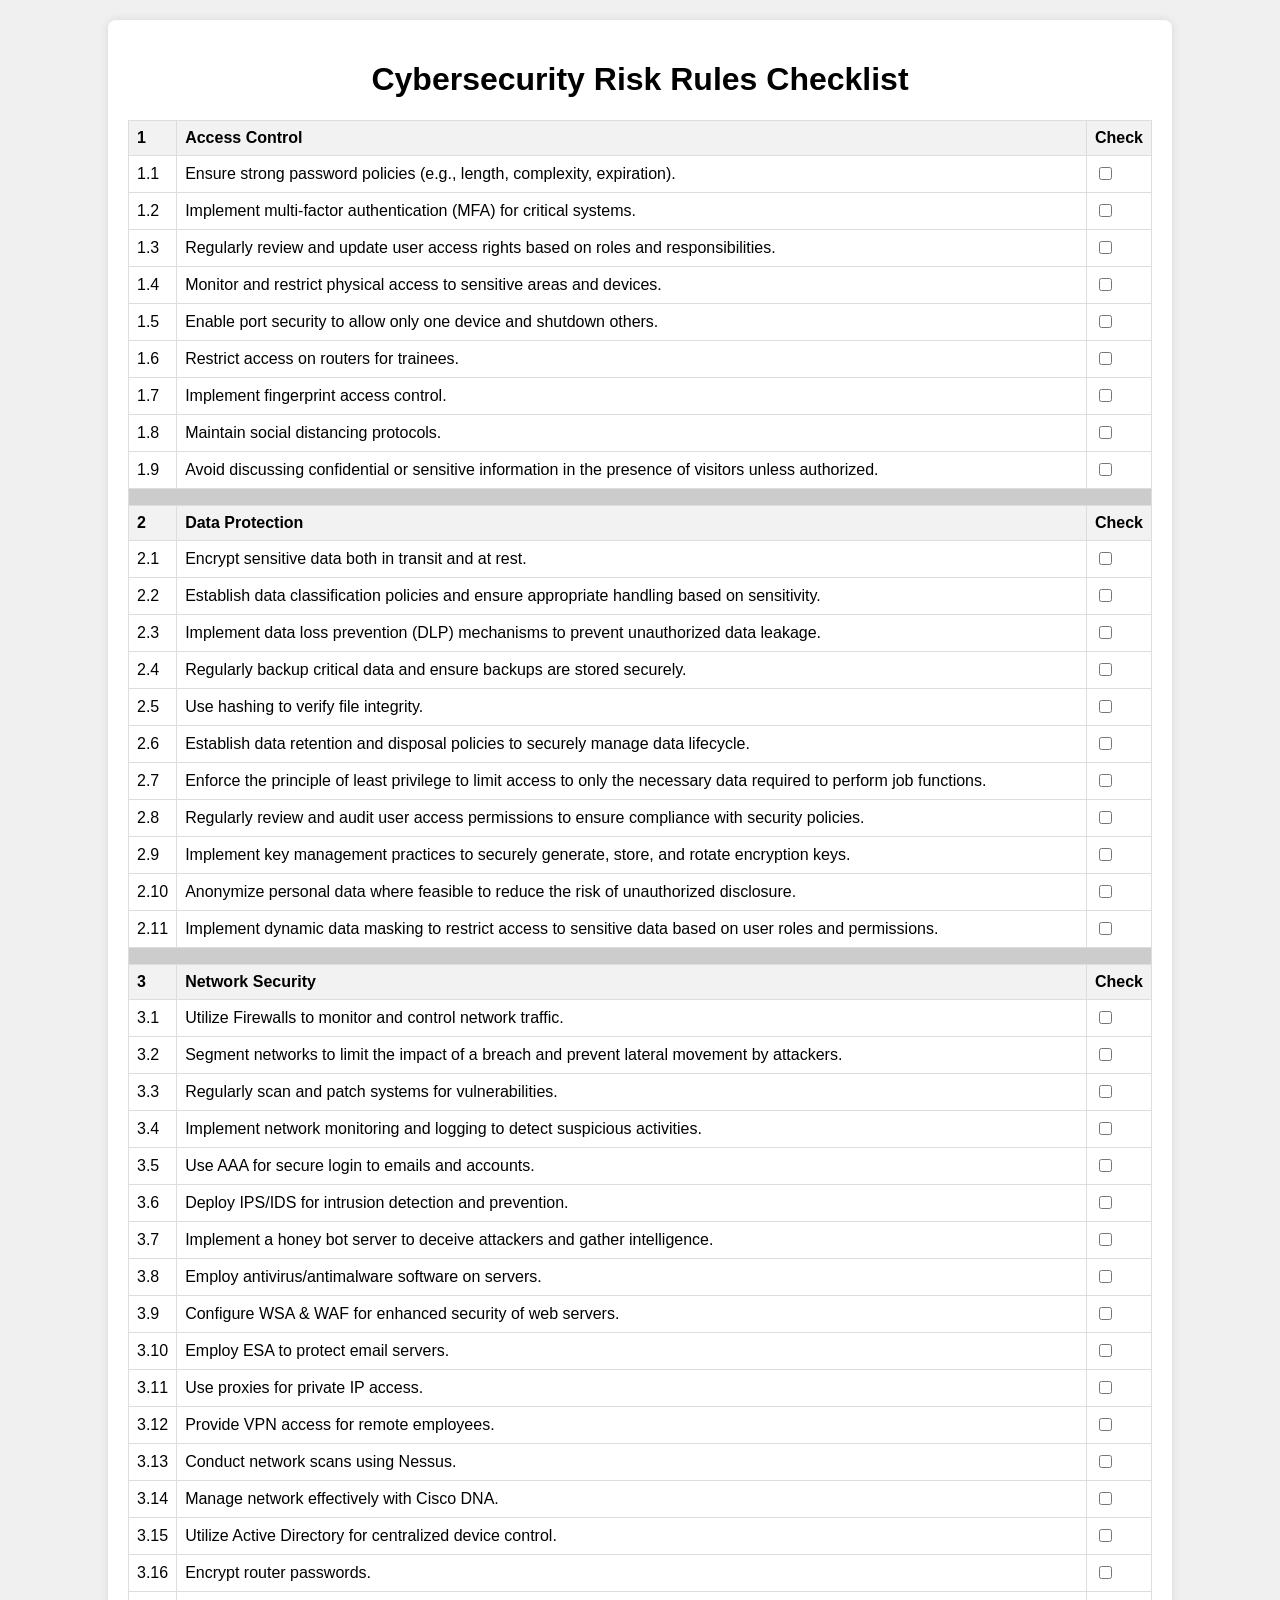
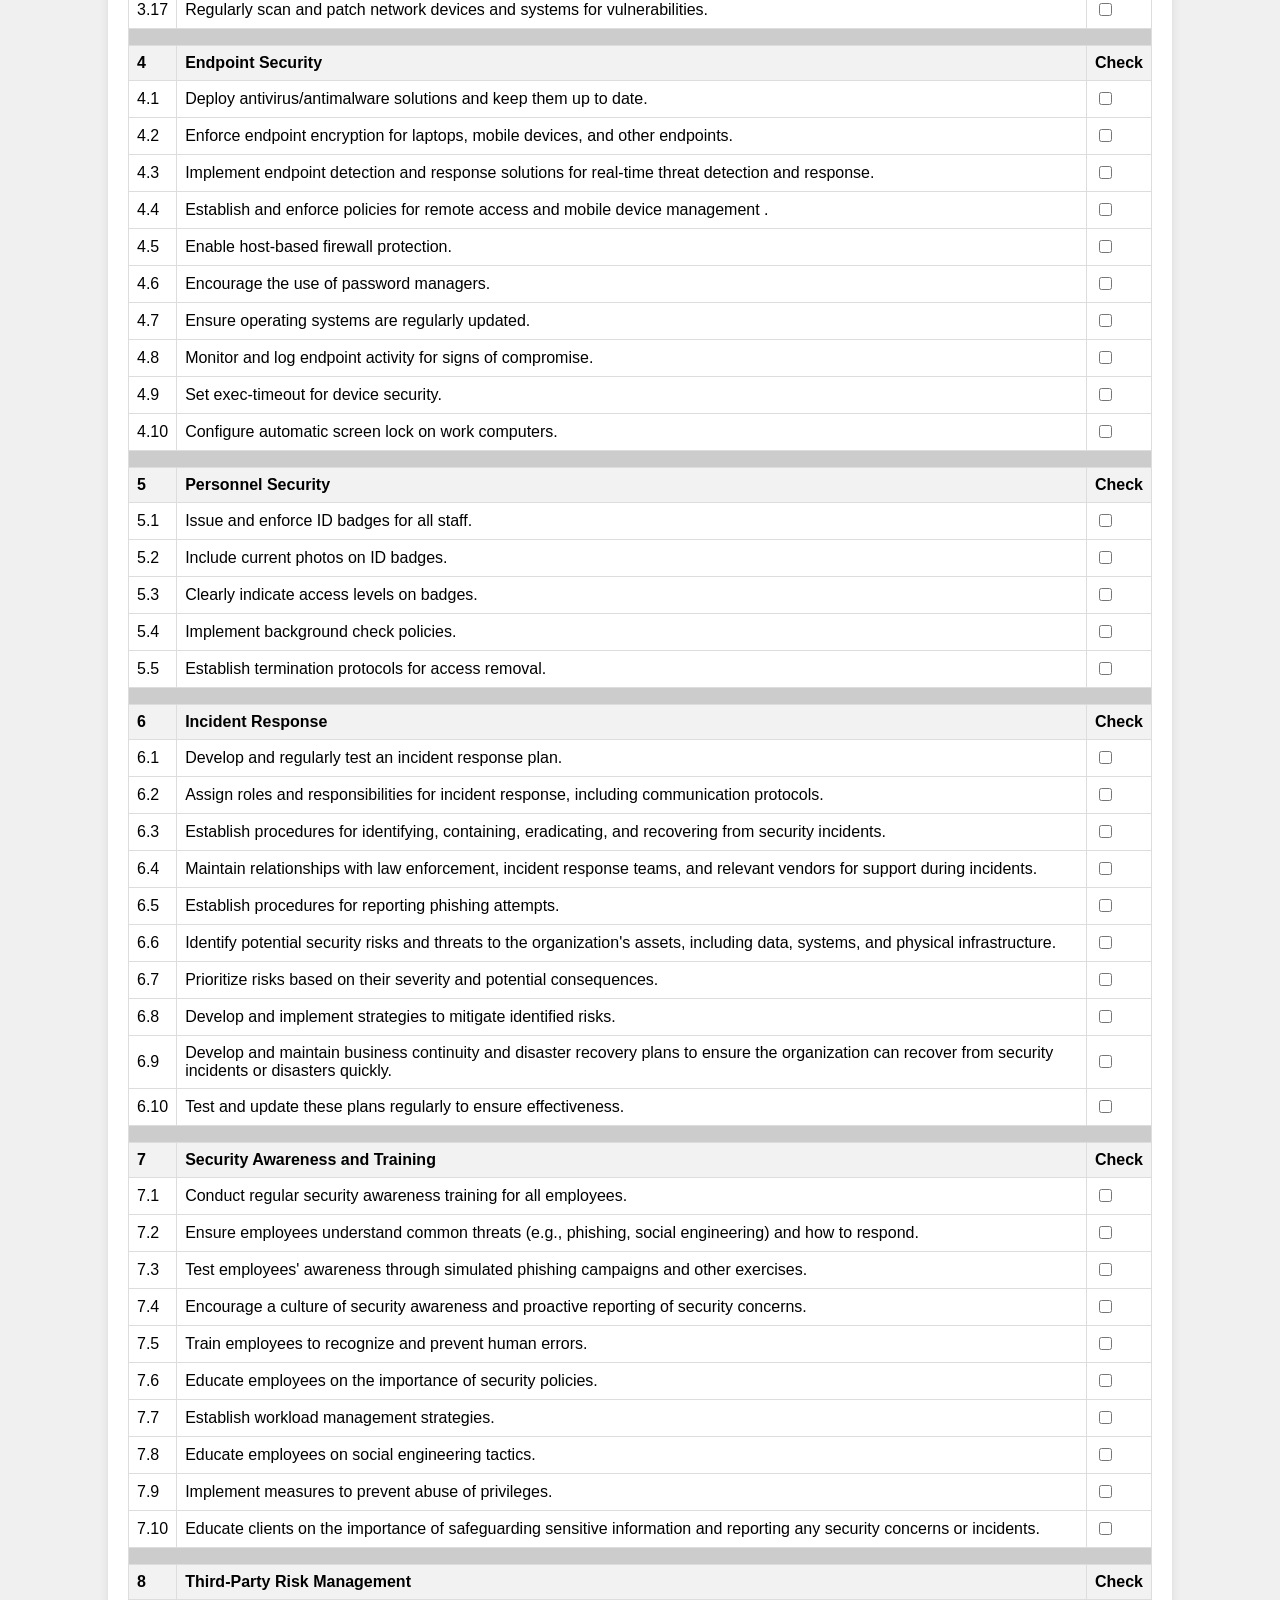
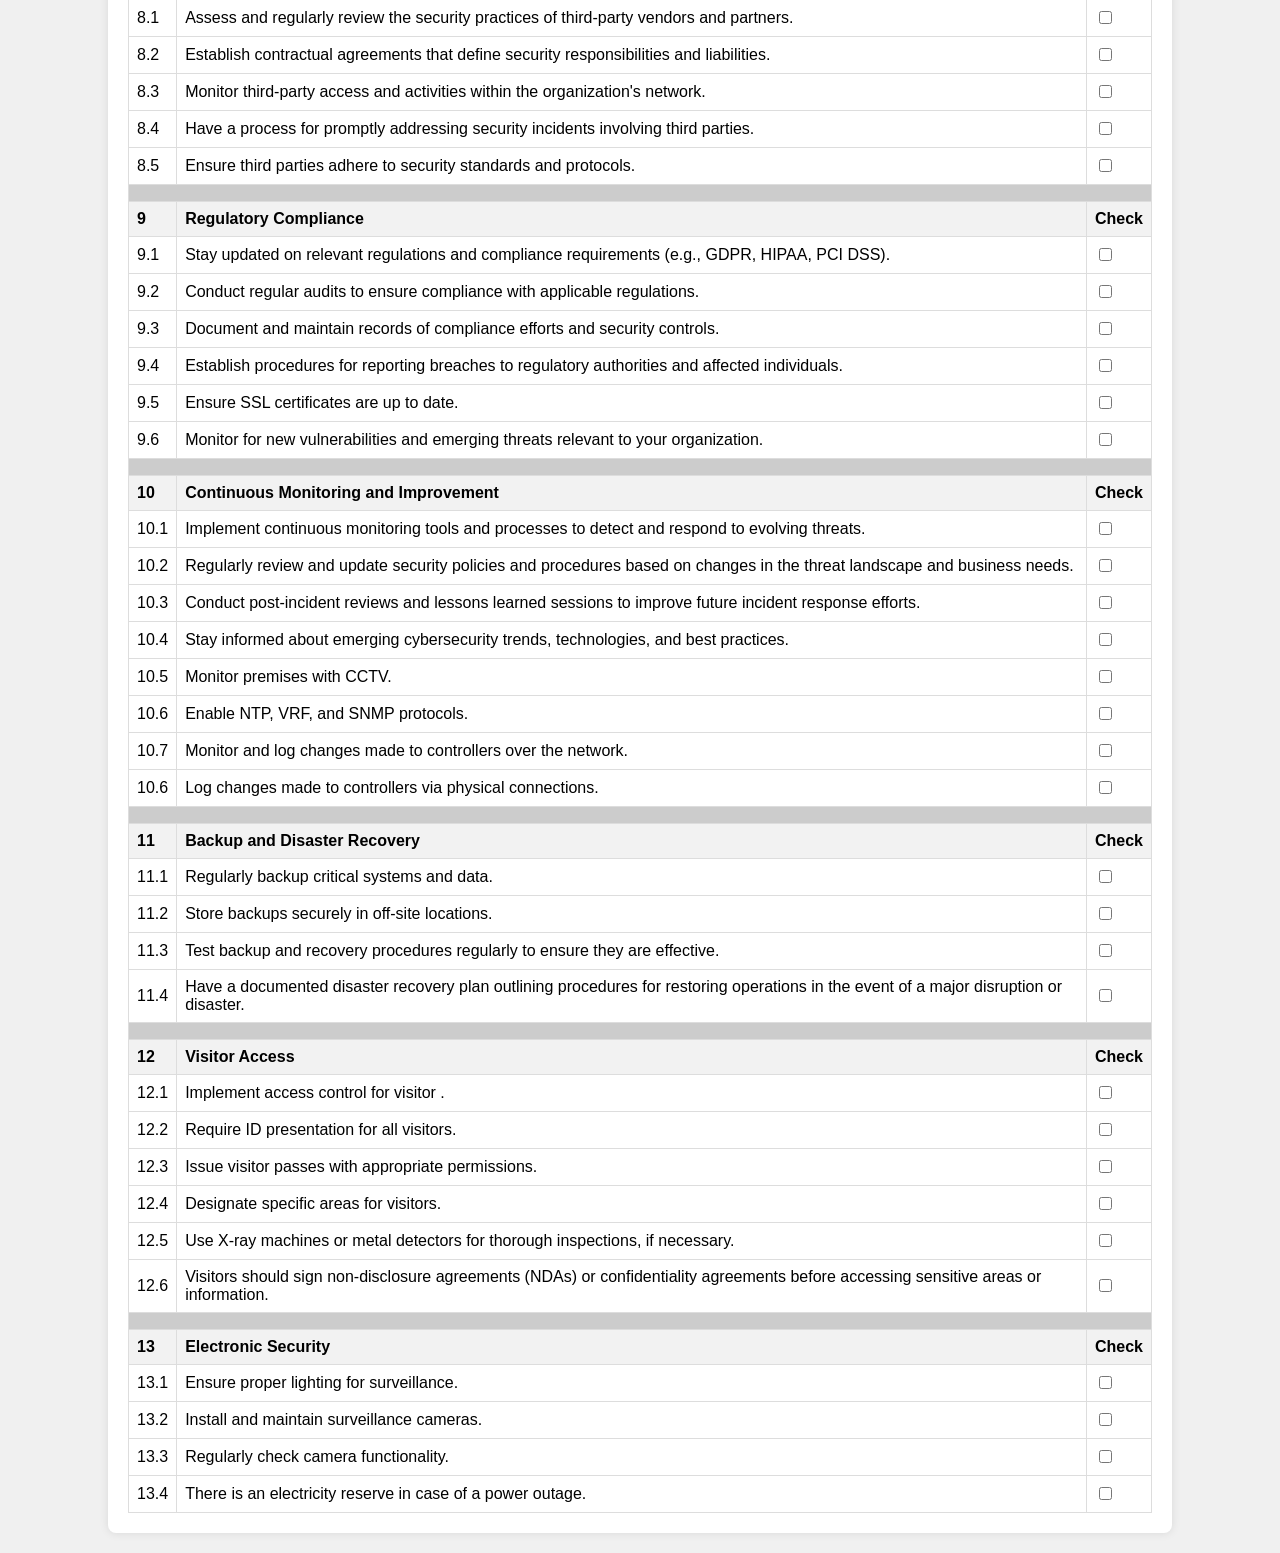
<file: index.html>
<!DOCTYPE html>
<html lang="en">
<head>
  <meta charset="UTF-8">
  <meta name="viewport" content="width=device-width, initial-scale=1.0">
  <title>Cybersecurity Risk Rules Checklist</title>
  <link rel="stylesheet" href="styles.css">
</head>
<body>
  <div class="container">
    <h1>Cybersecurity Risk Rules Checklist</h1>
    <table>
      <tr class="section-header access-control">
        <th>1</th>
        <th>Access Control</th>
        <th>Check</th>
      </tr>
      <tr >
        <td>1.1</td>
        <td>Ensure strong password policies (e.g., length, complexity, expiration).</td>
        <td><input type="checkbox"></td>
      </tr>
      <tr >
        <td>1.2</td>
        <td>Implement multi-factor authentication (MFA) for critical systems.</td>
        <td><input type="checkbox"></td>
      </tr>
      <tr >
        <td>1.3</td>
        <td>Regularly review and update user access rights based on roles and responsibilities.</td>
        <td><input type="checkbox"></td>
      </tr>
      <tr >
        <td>1.4</td>
        <td>Monitor and restrict physical access to sensitive areas and devices.</td>
        <td><input type="checkbox"></td>
      </tr>

      <tr >
        <td>1.5</td>
        <td>Enable port security to allow only one device and shutdown others.</td>
        <td><input type="checkbox"></td>
      </tr>

      <tr >
        <td>1.6</td>
        <td>Restrict access on routers for trainees.</td>
        <td><input type="checkbox"></td>
      </tr>

      <tr >
        <td>1.7</td>
        <td>Implement fingerprint access control. </td>
        <td><input type="checkbox"></td>
      </tr>

      <tr >
        <td>1.8</td>
        <td>Maintain social distancing protocols.        </td>
        <td><input type="checkbox"></td>
      </tr>

      <tr >
        <td>1.9</td>
        <td>Avoid discussing confidential or sensitive information in the presence of visitors unless authorized. </td>
        <td><input type="checkbox"></td>
      </tr>

   
      <!-- Line between sections -->
      <tr class="separator">
        <td colspan="3"></td>
      </tr>
      <tr class="section-header data-protection">
        <th>2</th>
        <th>Data Protection</th>
        <th>Check</th>
      </tr>
      <tr >
        <td>2.1</td>
        <td>Encrypt sensitive data both in transit and at rest.</td>
        <td><input type="checkbox"></td>
      </tr>
      <tr >
        <td>2.2</td>
        <td>Establish data classification policies and ensure appropriate handling based on sensitivity.</td>
        <td><input type="checkbox"></td>
      </tr>
      <tr >
        <td>2.3</td>
        <td>Implement data loss prevention (DLP) mechanisms to prevent unauthorized data leakage.</td>
        <td><input type="checkbox"></td>
      </tr>
      <tr >
        <td>2.4</td>
        <td>Regularly backup critical data and ensure backups are stored securely.</td>
        <td><input type="checkbox"></td>
      </tr>

      <tr >
        <td>2.5</td>
        <td>Use hashing to verify file integrity.        </td>
        <td><input type="checkbox"></td>
      </tr>

      <tr >
        <td>2.6</td>
        <td>Establish data retention and disposal policies to securely manage data lifecycle.        </td>
        <td><input type="checkbox"></td>
      </tr>

      <tr >
        <td>2.7</td>
        <td> Enforce the principle of least privilege to limit access to only the necessary data required to perform job functions.</td>
        <td><input type="checkbox"></td>
      </tr>

      <tr >
        <td>2.8</td>
        <td>  Regularly review and audit user access permissions to ensure compliance with security policies.</td>
        <td><input type="checkbox"></td>
      </tr>

      <tr >
        <td>2.9</td>
        <td>  Implement key management practices to securely generate, store, and rotate encryption keys.</td>
        <td><input type="checkbox"></td>
      </tr>

      <tr >
        <td>2.10</td>
        <td> Anonymize personal data where feasible to reduce the risk of unauthorized disclosure.</td>
        <td><input type="checkbox"></td>
      </tr>

      <tr >
        <td>2.11</td>
        <td>  Implement dynamic data masking to restrict access to sensitive data based on user roles and permissions.        </td>
        <td><input type="checkbox"></td>
      </tr>
      
      <tr class="separator">
        <td colspan="3"></td>
      </tr>
      <tr class="section-header data-protection">
        <th>3</th>
        <th>Network Security</th>
        <th>Check</th>
      </tr>
      <tr >
        <td>3.1</td>
        <td>Utilize Firewalls to monitor and control network traffic.</td>
        <td><input type="checkbox"></td>
      </tr>
      <tr >
        <td>3.2</td>
        <td>Segment networks to limit the impact of a breach and prevent lateral movement by attackers.</td>
        <td><input type="checkbox"></td>
      </tr>
      <tr >
        <td>3.3</td>
        <td>Regularly scan and patch systems for vulnerabilities.</td>
        <td><input type="checkbox"></td>
      </tr>
      <tr >
        <td>3.4</td>
        <td>Implement network monitoring and logging to detect suspicious activities.</td>
        <td><input type="checkbox"></td>
      </tr>

      <tr >
        <td>3.5</td>
        <td>Use AAA for secure login to emails and accounts.</td>
        <td><input type="checkbox"></td>
      </tr>

      <tr >
        <td>3.6</td>
        <td>Deploy IPS/IDS for intrusion detection and prevention.</td>
        <td><input type="checkbox"></td>
      </tr>

      <tr >
        <td>3.7</td>
        <td>Implement a honey bot server to deceive attackers and gather intelligence. </td>
        <td><input type="checkbox"></td>
      </tr>

      <tr >
        <td>3.8</td>
        <td>Employ antivirus/antimalware software on servers.</td>
        <td><input type="checkbox"></td>
      </tr>

      <tr >
        <td>3.9</td>
        <td>Configure WSA & WAF for enhanced security of web servers.</td>
        <td><input type="checkbox"></td>
      </tr>

      <tr >
        <td>3.10</td>
        <td>Employ ESA to protect email servers.</td>
        <td><input type="checkbox"></td>
      </tr>

      <tr >
        <td>3.11</td>
        <td>Use proxies for private IP access.        </td>
        <td><input type="checkbox"></td>
      </tr>

      <tr >
        <td>3.12</td>
        <td>Provide VPN access for remote employees.        </td>
        <td><input type="checkbox"></td>
      </tr>

      <tr >
        <td>3.13</td>
        <td>Conduct network scans using Nessus.        </td>
        <td><input type="checkbox"></td>
      </tr>

      <tr >
        <td>3.14</td>
        <td>Manage network effectively with Cisco DNA.        </td>
        <td><input type="checkbox"></td>
      </tr>

      <tr >
        <td>3.15</td>
        <td>Utilize Active Directory for centralized device control.        </td>
        <td><input type="checkbox"></td>
      </tr>

      <tr >
        <td>3.16</td>
        <td>Encrypt router passwords.</td>
        <td><input type="checkbox"></td>
      </tr>

      <tr >
        <td>3.17</td>
        <td>Regularly scan and patch network devices and systems for vulnerabilities.        </td>
        <td><input type="checkbox"></td>
      </tr>
      <tr class="separator">
        <td colspan="3"></td>
      </tr>
      <tr class="section-header data-protection">
        <th>4</th>
        <th>Endpoint Security</th>
        <th>Check</th>
      </tr>
      <tr >
        <td>4.1</td>
        <td>Deploy antivirus/antimalware solutions and keep them up to date.</td>
        <td><input type="checkbox"></td>
      </tr>
      <tr >
        <td>4.2</td>
        <td>Enforce endpoint encryption for laptops, mobile devices, and other endpoints.</td>
        <td><input type="checkbox"></td>
      </tr>
      <tr >
        <td>4.3</td>
        <td>Implement endpoint detection and response solutions for real-time threat detection and response.</td>
        <td><input type="checkbox"></td>
      </tr>
      <tr >
        <td>4.4</td>
        <td>Establish and enforce policies for remote access and mobile device management .</td>
        <td><input type="checkbox"></td>
      </tr>

      <tr >
        <td>4.5</td>
        <td>Enable host-based firewall protection.</td>
        <td><input type="checkbox"></td>
      </tr>
      <tr >
        <td>4.6</td>
        <td>Encourage the use of password managers.        </td>
        <td><input type="checkbox"></td>
      </tr>
      <tr >
        <td>4.7</td>
        <td>Ensure operating systems are regularly updated.        </td>
        <td><input type="checkbox"></td>
      </tr>
      <tr >
        <td>4.8</td>
        <td>Monitor and log endpoint activity for signs of compromise.        </td>
        <td><input type="checkbox"></td>
      </tr>

      <tr >
        <td>4.9</td>
        <td>Set exec-timeout for device security.</td>
        <td><input type="checkbox"></td>
      </tr>

      <tr >
        <td>4.10</td>
        <td>Configure automatic screen lock on work computers.        </td>
        <td><input type="checkbox"></td>
      </tr>

      <tr class="separator">
        <td colspan="3"></td>
      </tr>
      <tr class="section-header data-protection">
        <th>5</th>
        <th>Personnel Security        </th>
        <th>Check</th>
      </tr>
      <tr >
        <td>5.1</td>
        <td>Issue and enforce ID badges for all staff.</td>
        <td><input type="checkbox"></td>
      </tr>
      <tr >
        <td>5.2</td>
        <td>Include current photos on ID badges.        </td>
        <td><input type="checkbox"></td>
      </tr>
      <tr >
        <td>5.3</td>
        <td>Clearly indicate access levels on badges.</td>
        <td><input type="checkbox"></td>
      </tr>
      <tr >
        <td>5.4</td>
        <td>Implement background check policies.        </td>
        <td><input type="checkbox"></td>
      </tr>

      <tr >
        <td>5.5</td>
        <td>Establish termination protocols for access removal. </td>
        <td><input type="checkbox"></td>
      </tr>



      <tr class="separator">
        <td colspan="3"></td>
      </tr>
      <tr class="section-header data-protection">
        <th>6</th>
        <th>Incident Response</th>
        <th>Check</th>
      </tr>
      <tr >
        <td>6.1</td>
        <td>Develop and regularly test an incident response plan.</td>
        <td><input type="checkbox"></td>
      </tr>
      <tr >
        <td>6.2</td>
        <td>Assign roles and responsibilities for incident response, including communication protocols.</td>
        <td><input type="checkbox"></td>
      </tr>
      <tr >
        <td>6.3</td>
        <td>Establish procedures for identifying, containing, eradicating, and recovering from security incidents.</td>
        <td><input type="checkbox"></td>
      </tr>
      <tr >
        <td>6.4</td>
        <td>Maintain relationships with law enforcement, incident response teams, and relevant vendors for support during incidents.</td>
        <td><input type="checkbox"></td>
      </tr>

      <tr >
        <td>6.5</td>
        <td>Establish procedures for reporting phishing attempts.</td>
        <td><input type="checkbox"></td>
      </tr>

      <tr >
        <td>6.6</td>
        <td>Identify potential security risks and threats to the organization's assets, including data, systems, and physical infrastructure.</td>
        <td><input type="checkbox"></td>
      </tr>


      <tr >
        <td>6.7</td>
        <td>Prioritize risks based on their severity and potential consequences.        </td>
        <td><input type="checkbox"></td>
      </tr>

      <tr >
        <td>6.8</td>
        <td>Develop and implement strategies to mitigate identified risks.        </td>
        <td><input type="checkbox"></td>
      </tr>

      <tr >
        <td>6.9</td>
        <td>Develop and maintain business continuity and disaster recovery plans to ensure the organization can recover from security incidents or disasters quickly.</td>
        <td><input type="checkbox"></td>
      </tr>

      <tr >
        <td>6.10</td>
        <td>Test and update these plans regularly to ensure effectiveness.        </td>
        <td><input type="checkbox"></td>
      </tr>


      <tr class="separator">
        <td colspan="3"></td>
      </tr>
      <tr class="section-header data-protection">
        <th>7</th>
        <th>Security Awareness and Training</th>
        <th>Check</th>
      </tr>
      <tr >
        <td>7.1</td>
        <td>Conduct regular security awareness training for all employees.</td>
        <td><input type="checkbox"></td>
      </tr>
      <tr >
        <td>7.2</td>
        <td>Ensure employees understand common threats (e.g., phishing, social engineering) and how to respond.</td>
        <td><input type="checkbox"></td>
      </tr>
      <tr >
        <td>7.3</td>
        <td>Test employees' awareness through simulated phishing campaigns and other exercises.</td>
        <td><input type="checkbox"></td>
      </tr>
      <tr >
        <td>7.4</td>
        <td>Encourage a culture of security awareness and proactive reporting of security concerns.</td>
        <td><input type="checkbox"></td>
      </tr>

      <tr >
        <td>7.5</td>
        <td>Train employees to recognize and prevent human errors.        </td>
        <td><input type="checkbox"></td>
      </tr>

      <tr >
        <td>7.6</td>
        <td>Educate employees on the importance of security policies.</td>
        <td><input type="checkbox"></td>
      </tr>

      <tr >
        <td>7.7</td>
        <td>Establish workload management strategies.        </td>
        <td><input type="checkbox"></td>
      </tr>

      <tr >
        <td>7.8</td>
        <td>Educate employees on social engineering tactics.        </td>
        <td><input type="checkbox"></td>
      </tr>

      <tr >
        <td>7.9</td>
        <td>Implement measures to prevent abuse of privileges.</td>
        <td><input type="checkbox"></td>
      </tr>

      <tr >
        <td>7.10</td>
        <td>Educate clients on the importance of safeguarding sensitive information and reporting any security concerns or incidents.
        </td>
        <td><input type="checkbox"></td>
      </tr>

      
      <tr class="separator">
        <td colspan="3"></td>
      </tr>
      <tr class="section-header data-protection">
        <th>8</th>
        <th>Third-Party Risk Management</th>
        <th>Check</th>
      </tr>
      <tr >
        <td>8.1</td>
        <td>Assess and regularly review the security practices of third-party vendors and partners.</td>
        <td><input type="checkbox"></td>
      </tr>
      <tr >
        <td>8.2</td>
        <td>Establish contractual agreements that define security responsibilities and liabilities.</td>
        <td><input type="checkbox"></td>
      </tr>
      <tr >
        <td>8.3</td>
        <td>Monitor third-party access and activities within the organization's network.</td>
        <td><input type="checkbox"></td>
      </tr>
      <tr >
        <td>8.4</td>
        <td>Have a process for promptly addressing security incidents involving third parties.</td>
        <td><input type="checkbox"></td>
      </tr>

      <tr >
        <td>8.5</td>
        <td>Ensure third parties adhere to security standards and protocols.        </td>
        <td><input type="checkbox"></td>
      </tr>

       
      <tr class="separator">
        <td colspan="3"></td>
      </tr>
      <tr class="section-header data-protection">
        <th>9</th>
        <th>Regulatory Compliance</th>
        <th>Check</th>
      </tr>
      <tr >
        <td>9.1</td>
        <td>Stay updated on relevant regulations and compliance requirements (e.g., GDPR, HIPAA, PCI DSS).</td>
        <td><input type="checkbox"></td>
      </tr>
      <tr >
        <td>9.2</td>
        <td>Conduct regular audits to ensure compliance with applicable regulations.</td>
        <td><input type="checkbox"></td>
      </tr>
      <tr >
        <td>9.3</td>
        <td>Document and maintain records of compliance efforts and security controls.</td>
        <td><input type="checkbox"></td>
      </tr>
      <tr >
        <td>9.4</td>
        <td>Establish procedures for reporting breaches to regulatory authorities and affected individuals.</td>
        <td><input type="checkbox"></td>
      </tr>

      <tr >
        <td>9.5</td>
        <td>Ensure SSL certificates are up to date.        </td>
        <td><input type="checkbox"></td>
      </tr>

      <tr >
        <td>9.6</td>
        <td>Monitor for new vulnerabilities and emerging threats relevant to your organization.        </td>
        <td><input type="checkbox"></td>
      </tr>
         
      <tr class="separator">
        <td colspan="3"></td>
      </tr>
      <tr class="section-header data-protection">
        <th>10</th>
        <th>Continuous Monitoring and Improvement</th>
        <th>Check</th>
      </tr>
      <tr >
        <td>10.1</td>
        <td>Implement continuous monitoring tools and processes to detect and respond to evolving threats.</td>
        <td><input type="checkbox"></td>
      </tr>
      <tr >
        <td>10.2</td>
        <td>Regularly review and update security policies and procedures based on changes in the threat landscape and business needs.</td>
        <td><input type="checkbox"></td>
      </tr>
      <tr >
        <td>10.3</td>
        <td>Conduct post-incident reviews and lessons learned sessions to improve future incident response efforts.</td>
        <td><input type="checkbox"></td>
      </tr>
      <tr >
        <td>10.4</td>
        <td>Stay informed about emerging cybersecurity trends, technologies, and best practices.</td>
        <td><input type="checkbox"></td>
      </tr>

      <tr >
        <td>10.5</td>
        <td>Monitor premises with CCTV.</td>
        <td><input type="checkbox"></td>
      </tr>

      <tr >
        <td>10.6</td>
        <td>Enable NTP, VRF, and SNMP protocols.        </td>
        <td><input type="checkbox"></td>
      </tr>

      <tr >
        <td>10.7</td>
        <td>Monitor and log changes made to controllers over the network.        </td>
        <td><input type="checkbox"></td>
      </tr>

      <tr >
        <td>10.6</td>
        <td>Log changes made to controllers via physical connections.  </td>
        <td><input type="checkbox"></td>
      </tr>

        
      <tr class="separator">
        <td colspan="3"></td>
      </tr>
      <tr class="section-header data-protection">
        <th>11</th>
        <th>Backup and Disaster Recovery</th>
        <th>Check</th>
      </tr>
      <tr >
        <td>11.1</td>
        <td>Regularly backup critical systems and data.</td>
        <td><input type="checkbox"></td>
      </tr>
      <tr >
        <td>11.2</td>
        <td>Store backups securely in off-site locations.</td>
        <td><input type="checkbox"></td>
      </tr>
      <tr >
        <td>11.3</td>
        <td>Test backup and recovery procedures regularly to ensure they are effective.</td>
        <td><input type="checkbox"></td>
      </tr>
      <tr >
        <td>11.4</td>
        <td>Have a documented disaster recovery plan outlining procedures for restoring operations in the event of a major disruption or disaster.</td>
        <td><input type="checkbox"></td>
      </tr>

      <tr class="separator">
        <td colspan="3"></td>
      </tr>
      <tr class="section-header data-protection">
        <th>12</th>
        <th>Visitor Access</th>
        <th>Check</th>
      </tr>
      <tr >
        <td>12.1</td>
        <td>Implement access control for visitor .</td>
        <td><input type="checkbox"></td>
      </tr>
      <tr >
        <td>12.2</td>
        <td>Require ID presentation for all visitors.        </td>
        <td><input type="checkbox"></td>
      </tr>
      <tr >
        <td>12.3</td>
        <td>Issue visitor passes with appropriate permissions.</td>
        <td><input type="checkbox"></td>
      </tr>
      <tr >
        <td>12.4</td>
        <td>Designate specific areas for visitors. </td>
        <td><input type="checkbox"></td>
      </tr>

      <tr >
        <td>12.5</td>
        <td>Use X-ray machines or metal detectors for thorough inspections, if necessary.        </td>
        <td><input type="checkbox"></td>
      </tr>

      <tr >
        <td>12.6</td>
        <td>Visitors should sign non-disclosure agreements (NDAs) or confidentiality agreements before accessing sensitive areas or information. </td>
        <td><input type="checkbox"></td>
      </tr>

      <tr class="separator">
        <td colspan="3"></td>
      </tr>
      <tr class="section-header data-protection">
        <th>13</th>
        <th>Electronic Security        </th>
        <th>Check</th>
      </tr>
      <tr >
        <td>13.1</td>
        <td>Ensure proper lighting for surveillance.        </td>
        <td><input type="checkbox"></td>
      </tr>
      <tr >
        <td>13.2</td>
        <td>Install and maintain surveillance cameras.        </td>
        <td><input type="checkbox"></td>
      </tr>
      <tr >
        <td>13.3</td>
        <td>Regularly check camera functionality.        </td>
        <td><input type="checkbox"></td>
      </tr>
      <tr >
        <td>13.4</td>
        <td>There is an electricity reserve in case of a power outage. </td>
        <td><input type="checkbox"></td>
      </tr>

    </table>
  </div>
</body>
</html>
</file>
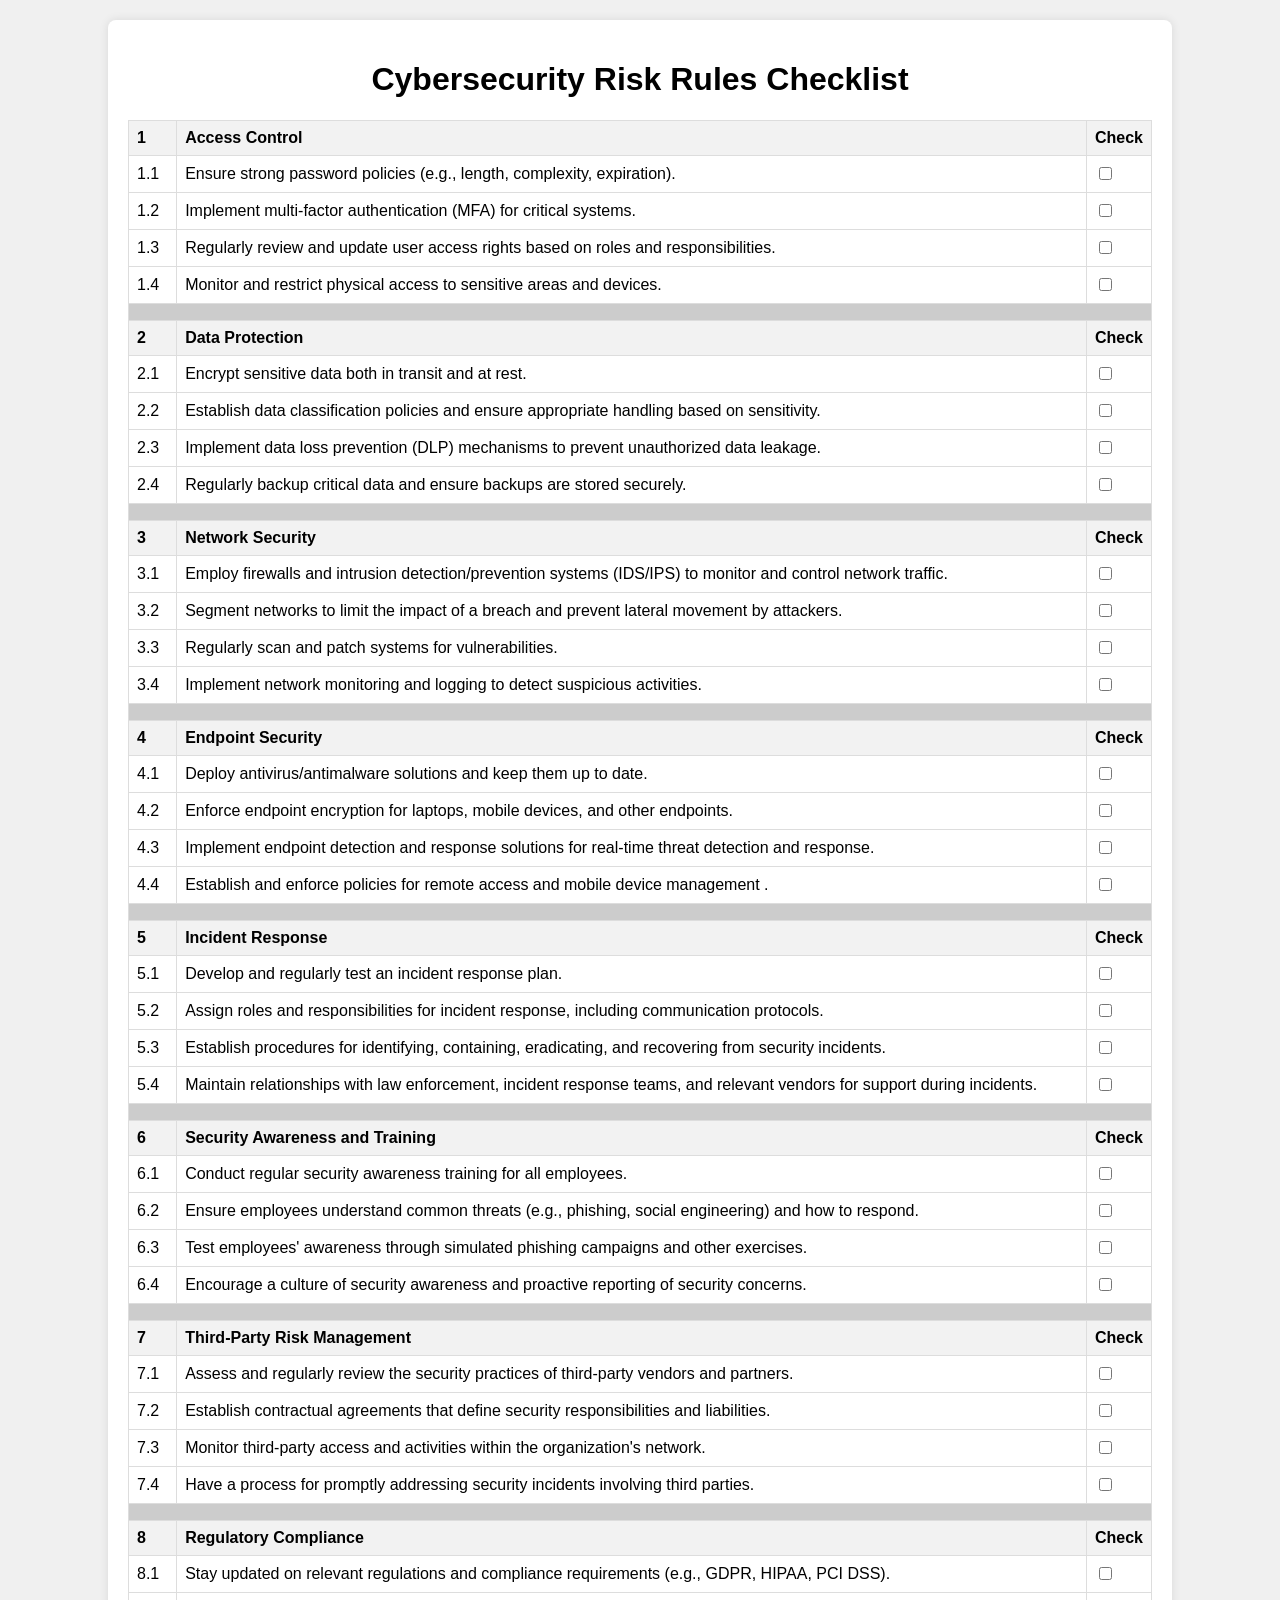
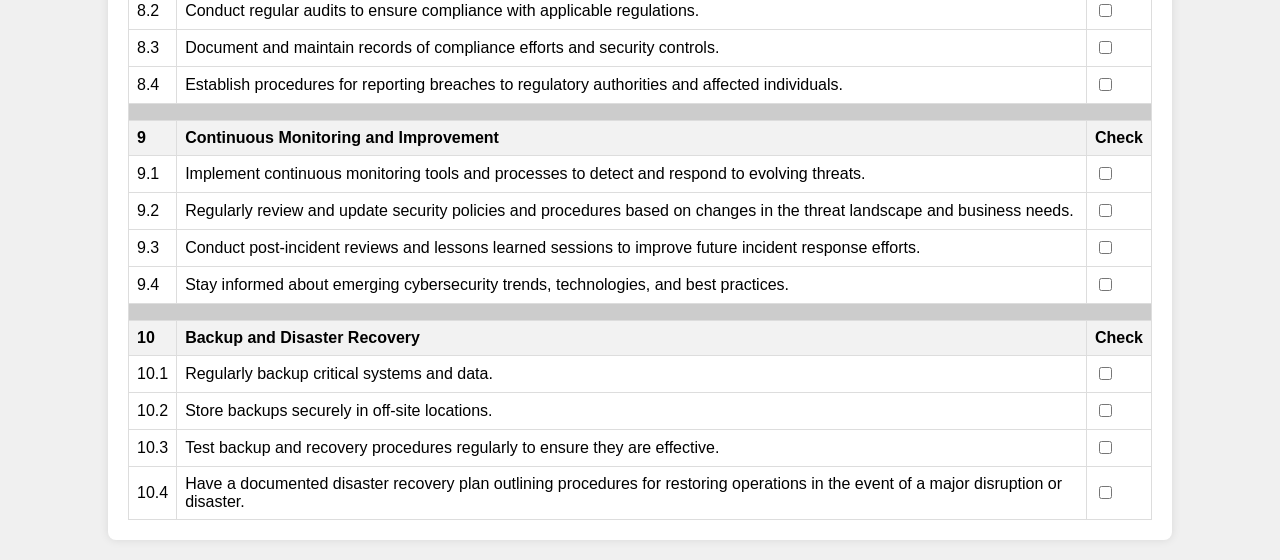
<file: checklist.html>
<!DOCTYPE html>
<html lang="en">
<head>
  <meta charset="UTF-8">
  <meta name="viewport" content="width=device-width, initial-scale=1.0">
  <title>Cybersecurity Risk Rules Checklist</title>
  <link rel="stylesheet" href="styles.css">
</head>
<body>
  <div class="container">
    <h1>Cybersecurity Risk Rules Checklist</h1>
    <table>
      <tr class="section-header access-control">
        <th>1</th>
        <th>Access Control</th>
        <th>Check</th>
      </tr>
      <tr >
        <td>1.1</td>
        <td>Ensure strong password policies (e.g., length, complexity, expiration).</td>
        <td><input type="checkbox"></td>
      </tr>
      <tr >
        <td>1.2</td>
        <td>Implement multi-factor authentication (MFA) for critical systems.</td>
        <td><input type="checkbox"></td>
      </tr>
      <tr >
        <td>1.3</td>
        <td>Regularly review and update user access rights based on roles and responsibilities.</td>
        <td><input type="checkbox"></td>
      </tr>
      <tr >
        <td>1.4</td>
        <td>Monitor and restrict physical access to sensitive areas and devices.</td>
        <td><input type="checkbox"></td>
      </tr>
      <!-- Line between sections -->
      <tr class="separator">
        <td colspan="3"></td>
      </tr>
      <tr class="section-header data-protection">
        <th>2</th>
        <th>Data Protection</th>
        <th>Check</th>
      </tr>
      <tr >
        <td>2.1</td>
        <td>Encrypt sensitive data both in transit and at rest.</td>
        <td><input type="checkbox"></td>
      </tr>
      <tr >
        <td>2.2</td>
        <td>Establish data classification policies and ensure appropriate handling based on sensitivity.</td>
        <td><input type="checkbox"></td>
      </tr>
      <tr >
        <td>2.3</td>
        <td>Implement data loss prevention (DLP) mechanisms to prevent unauthorized data leakage.</td>
        <td><input type="checkbox"></td>
      </tr>
      <tr >
        <td>2.4</td>
        <td>Regularly backup critical data and ensure backups are stored securely.</td>
        <td><input type="checkbox"></td>
      </tr>
      
      <tr class="separator">
        <td colspan="3"></td>
      </tr>
      <tr class="section-header data-protection">
        <th>3</th>
        <th>Network Security</th>
        <th>Check</th>
      </tr>
      <tr >
        <td>3.1</td>
        <td>Employ firewalls and intrusion detection/prevention systems (IDS/IPS) to monitor and control network traffic.</td>
        <td><input type="checkbox"></td>
      </tr>
      <tr >
        <td>3.2</td>
        <td>Segment networks to limit the impact of a breach and prevent lateral movement by attackers.</td>
        <td><input type="checkbox"></td>
      </tr>
      <tr >
        <td>3.3</td>
        <td>Regularly scan and patch systems for vulnerabilities.</td>
        <td><input type="checkbox"></td>
      </tr>
      <tr >
        <td>3.4</td>
        <td>Implement network monitoring and logging to detect suspicious activities.</td>
        <td><input type="checkbox"></td>
      </tr>

      <tr class="separator">
        <td colspan="3"></td>
      </tr>
      <tr class="section-header data-protection">
        <th>4</th>
        <th>Endpoint Security</th>
        <th>Check</th>
      </tr>
      <tr >
        <td>4.1</td>
        <td>Deploy antivirus/antimalware solutions and keep them up to date.</td>
        <td><input type="checkbox"></td>
      </tr>
      <tr >
        <td>4.2</td>
        <td>Enforce endpoint encryption for laptops, mobile devices, and other endpoints.</td>
        <td><input type="checkbox"></td>
      </tr>
      <tr >
        <td>4.3</td>
        <td>Implement endpoint detection and response solutions for real-time threat detection and response.</td>
        <td><input type="checkbox"></td>
      </tr>
      <tr >
        <td>4.4</td>
        <td>Establish and enforce policies for remote access and mobile device management .</td>
        <td><input type="checkbox"></td>
      </tr>


      <tr class="separator">
        <td colspan="3"></td>
      </tr>
      <tr class="section-header data-protection">
        <th>5</th>
        <th>Incident Response</th>
        <th>Check</th>
      </tr>
      <tr >
        <td>5.1</td>
        <td>Develop and regularly test an incident response plan.</td>
        <td><input type="checkbox"></td>
      </tr>
      <tr >
        <td>5.2</td>
        <td>Assign roles and responsibilities for incident response, including communication protocols.</td>
        <td><input type="checkbox"></td>
      </tr>
      <tr >
        <td>5.3</td>
        <td>Establish procedures for identifying, containing, eradicating, and recovering from security incidents.</td>
        <td><input type="checkbox"></td>
      </tr>
      <tr >
        <td>5.4</td>
        <td>Maintain relationships with law enforcement, incident response teams, and relevant vendors for support during incidents.</td>
        <td><input type="checkbox"></td>
      </tr>



      <tr class="separator">
        <td colspan="3"></td>
      </tr>
      <tr class="section-header data-protection">
        <th>6</th>
        <th>Security Awareness and Training</th>
        <th>Check</th>
      </tr>
      <tr >
        <td>6.1</td>
        <td>Conduct regular security awareness training for all employees.</td>
        <td><input type="checkbox"></td>
      </tr>
      <tr >
        <td>6.2</td>
        <td>Ensure employees understand common threats (e.g., phishing, social engineering) and how to respond.</td>
        <td><input type="checkbox"></td>
      </tr>
      <tr >
        <td>6.3</td>
        <td>Test employees' awareness through simulated phishing campaigns and other exercises.</td>
        <td><input type="checkbox"></td>
      </tr>
      <tr >
        <td>6.4</td>
        <td>Encourage a culture of security awareness and proactive reporting of security concerns.</td>
        <td><input type="checkbox"></td>
      </tr>

      
      <tr class="separator">
        <td colspan="3"></td>
      </tr>
      <tr class="section-header data-protection">
        <th>7</th>
        <th>Third-Party Risk Management</th>
        <th>Check</th>
      </tr>
      <tr >
        <td>7.1</td>
        <td>Assess and regularly review the security practices of third-party vendors and partners.</td>
        <td><input type="checkbox"></td>
      </tr>
      <tr >
        <td>7.2</td>
        <td>Establish contractual agreements that define security responsibilities and liabilities.</td>
        <td><input type="checkbox"></td>
      </tr>
      <tr >
        <td>7.3</td>
        <td>Monitor third-party access and activities within the organization's network.</td>
        <td><input type="checkbox"></td>
      </tr>
      <tr >
        <td>7.4</td>
        <td>Have a process for promptly addressing security incidents involving third parties.</td>
        <td><input type="checkbox"></td>
      </tr>

       
      <tr class="separator">
        <td colspan="3"></td>
      </tr>
      <tr class="section-header data-protection">
        <th>8</th>
        <th>Regulatory Compliance</th>
        <th>Check</th>
      </tr>
      <tr >
        <td>8.1</td>
        <td>Stay updated on relevant regulations and compliance requirements (e.g., GDPR, HIPAA, PCI DSS).</td>
        <td><input type="checkbox"></td>
      </tr>
      <tr >
        <td>8.2</td>
        <td>Conduct regular audits to ensure compliance with applicable regulations.</td>
        <td><input type="checkbox"></td>
      </tr>
      <tr >
        <td>8.3</td>
        <td>Document and maintain records of compliance efforts and security controls.</td>
        <td><input type="checkbox"></td>
      </tr>
      <tr >
        <td>8.4</td>
        <td>Establish procedures for reporting breaches to regulatory authorities and affected individuals.</td>
        <td><input type="checkbox"></td>
      </tr>


         
      <tr class="separator">
        <td colspan="3"></td>
      </tr>
      <tr class="section-header data-protection">
        <th>9</th>
        <th>Continuous Monitoring and Improvement</th>
        <th>Check</th>
      </tr>
      <tr >
        <td>9.1</td>
        <td>Implement continuous monitoring tools and processes to detect and respond to evolving threats.</td>
        <td><input type="checkbox"></td>
      </tr>
      <tr >
        <td>9.2</td>
        <td>Regularly review and update security policies and procedures based on changes in the threat landscape and business needs.</td>
        <td><input type="checkbox"></td>
      </tr>
      <tr >
        <td>9.3</td>
        <td>Conduct post-incident reviews and lessons learned sessions to improve future incident response efforts.</td>
        <td><input type="checkbox"></td>
      </tr>
      <tr >
        <td>9.4</td>
        <td>Stay informed about emerging cybersecurity trends, technologies, and best practices.</td>
        <td><input type="checkbox"></td>
      </tr>

        
      <tr class="separator">
        <td colspan="3"></td>
      </tr>
      <tr class="section-header data-protection">
        <th>10</th>
        <th>Backup and Disaster Recovery</th>
        <th>Check</th>
      </tr>
      <tr >
        <td>10.1</td>
        <td>Regularly backup critical systems and data.</td>
        <td><input type="checkbox"></td>
      </tr>
      <tr >
        <td>10.2</td>
        <td>Store backups securely in off-site locations.</td>
        <td><input type="checkbox"></td>
      </tr>
      <tr >
        <td>10.3</td>
        <td>Test backup and recovery procedures regularly to ensure they are effective.</td>
        <td><input type="checkbox"></td>
      </tr>
      <tr >
        <td>10.4</td>
        <td>Have a documented disaster recovery plan outlining procedures for restoring operations in the event of a major disruption or disaster.</td>
        <td><input type="checkbox"></td>
      </tr>


    </table>
  </div>
</body>
</html>
</file>
<file: styles.css>
body {
  font-family: Arial, sans-serif;
  margin: 0;
  padding: 0;
  background-color: #f0f0f0;
}

.container {
  width: 80%;
  margin: 20px auto;
  background-color: #fff;
  padding: 20px;
  border-radius: 8px;
  box-shadow: 0 0 10px rgba(0, 0, 0, 0.1);
}

h1 {
  text-align: center;
}

table {
  width: 100%;
  border-collapse: collapse;
}

th, td {
  border: 1px solid #ddd;
  padding: 8px;
  text-align: left;
}

th {
  background-color: #f2f2f2;
}

.separator {
  height: 2px;
  background-color: #ccc;
}

.section-header {
  font-weight: bold;
}
/*
.access-control {
  background-color: #e6f7ff; 
}

.data-protection {
  background-color: #ffe6e6; 
}
*/
</file>
